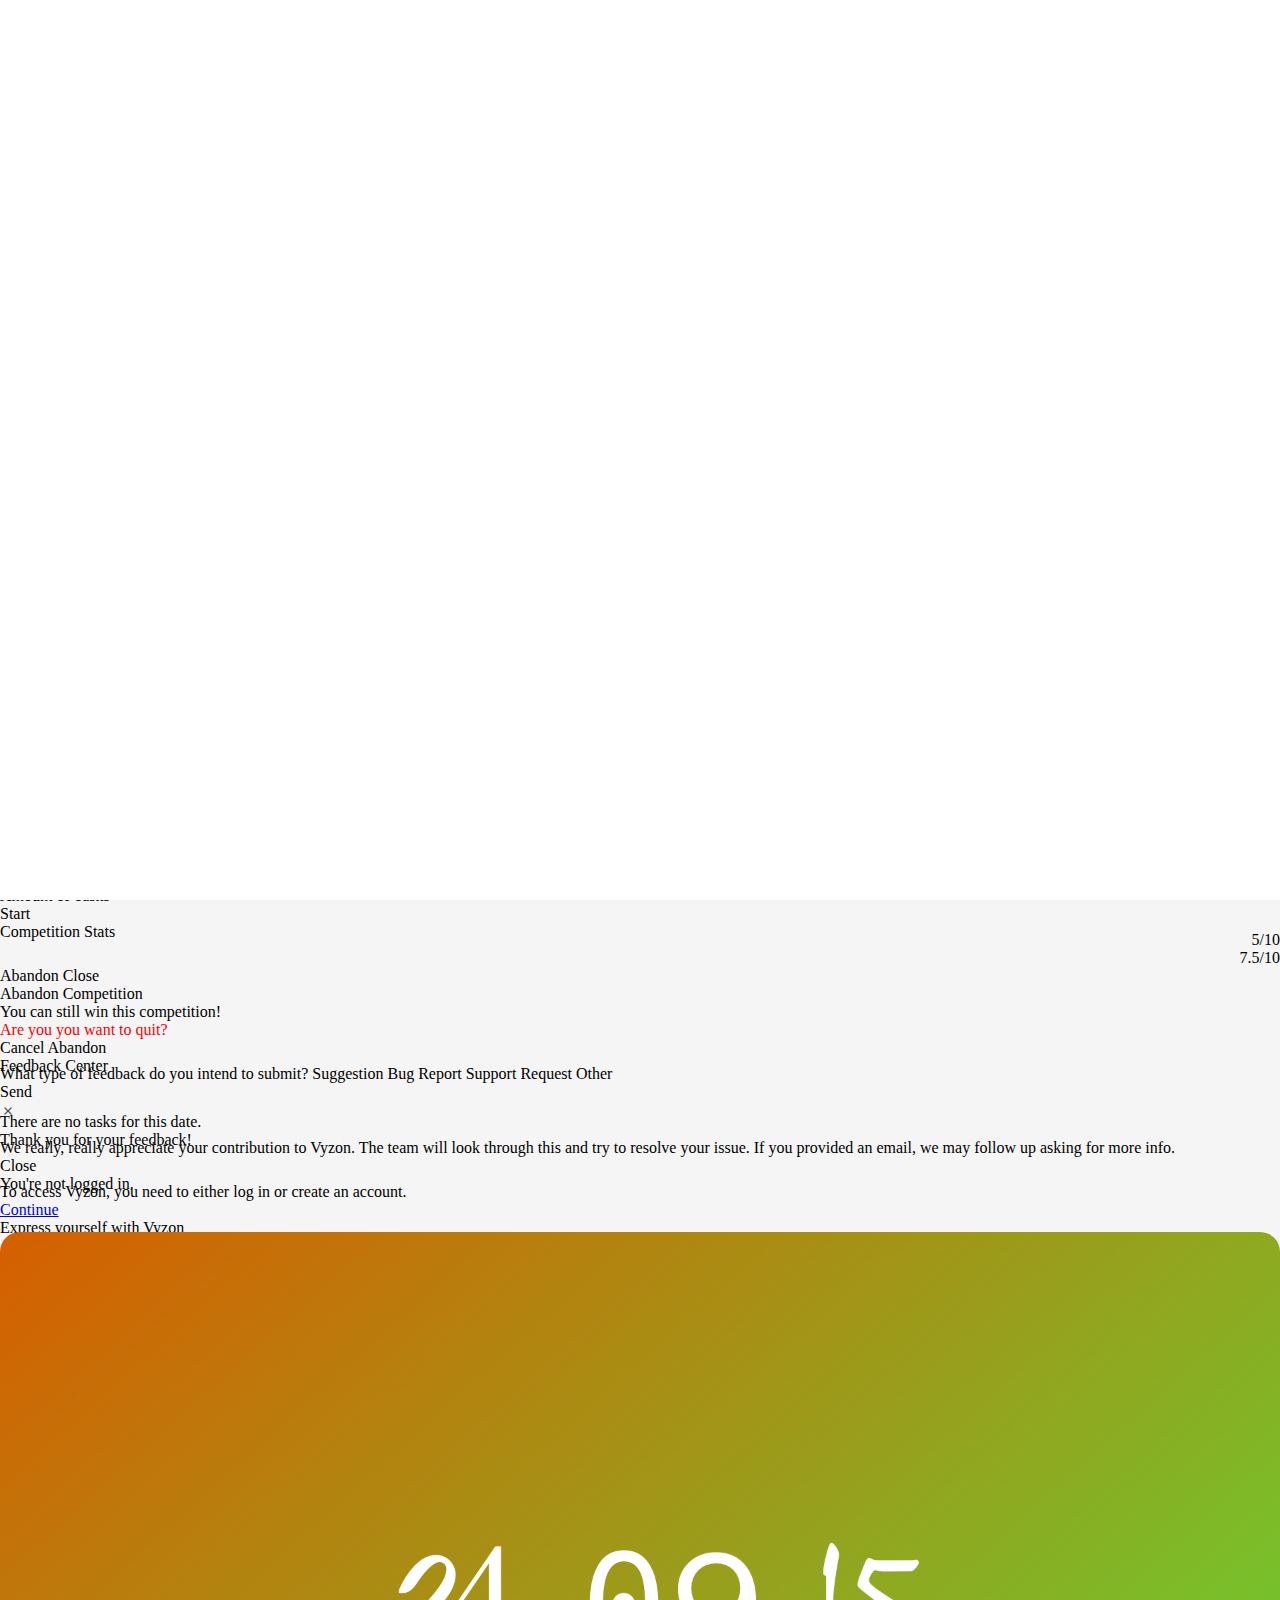
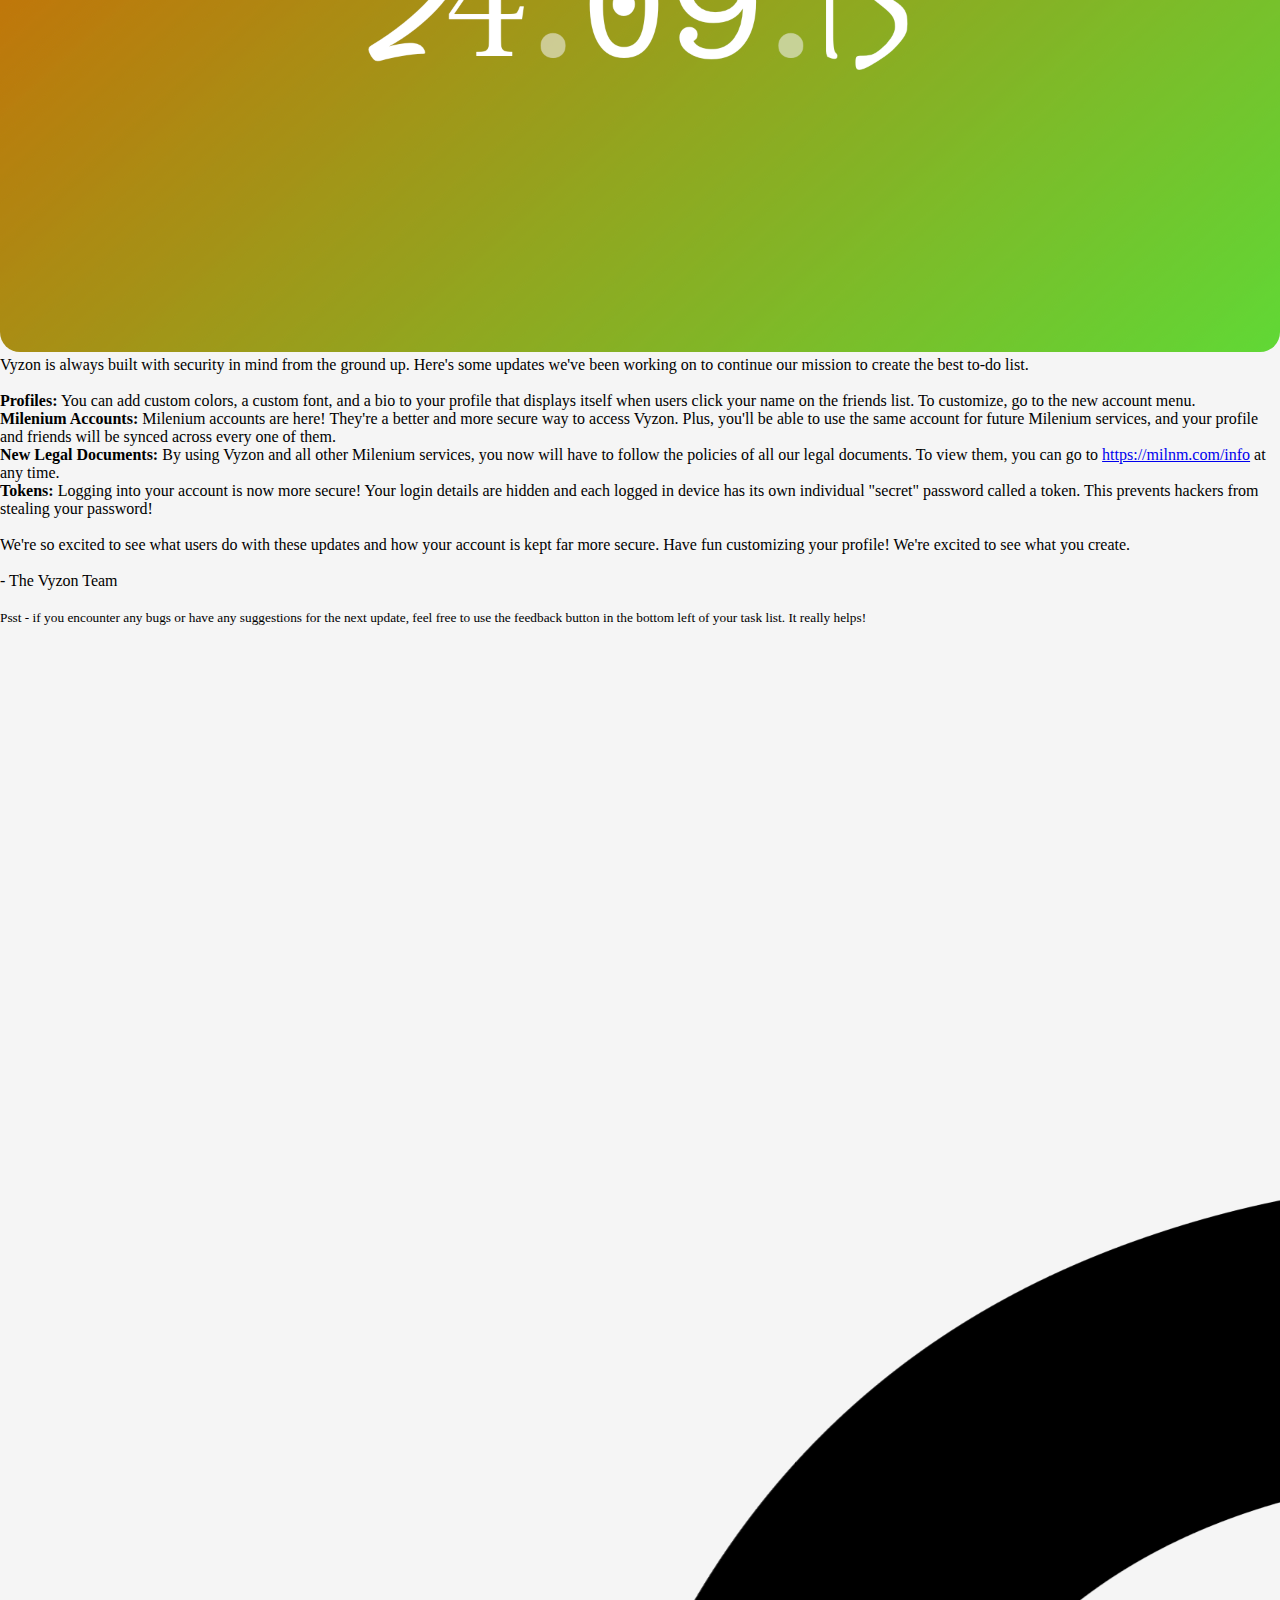
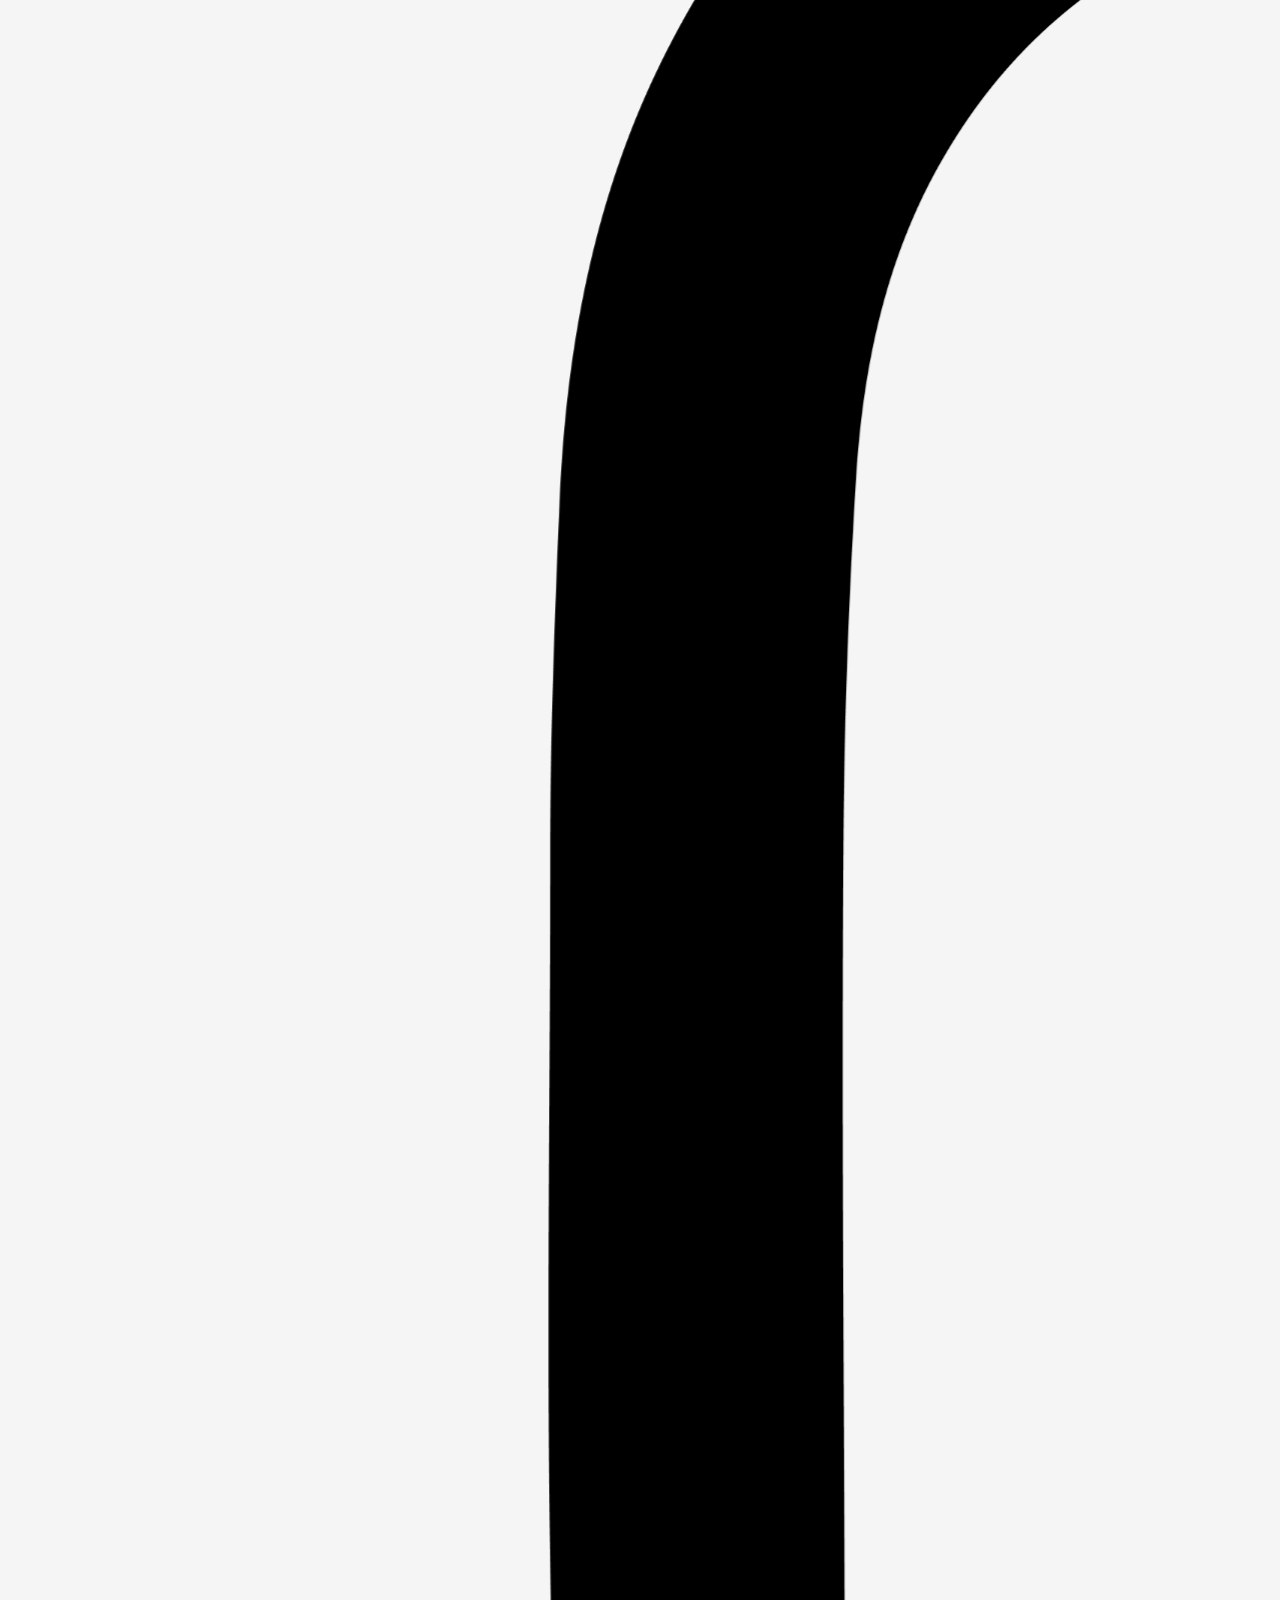
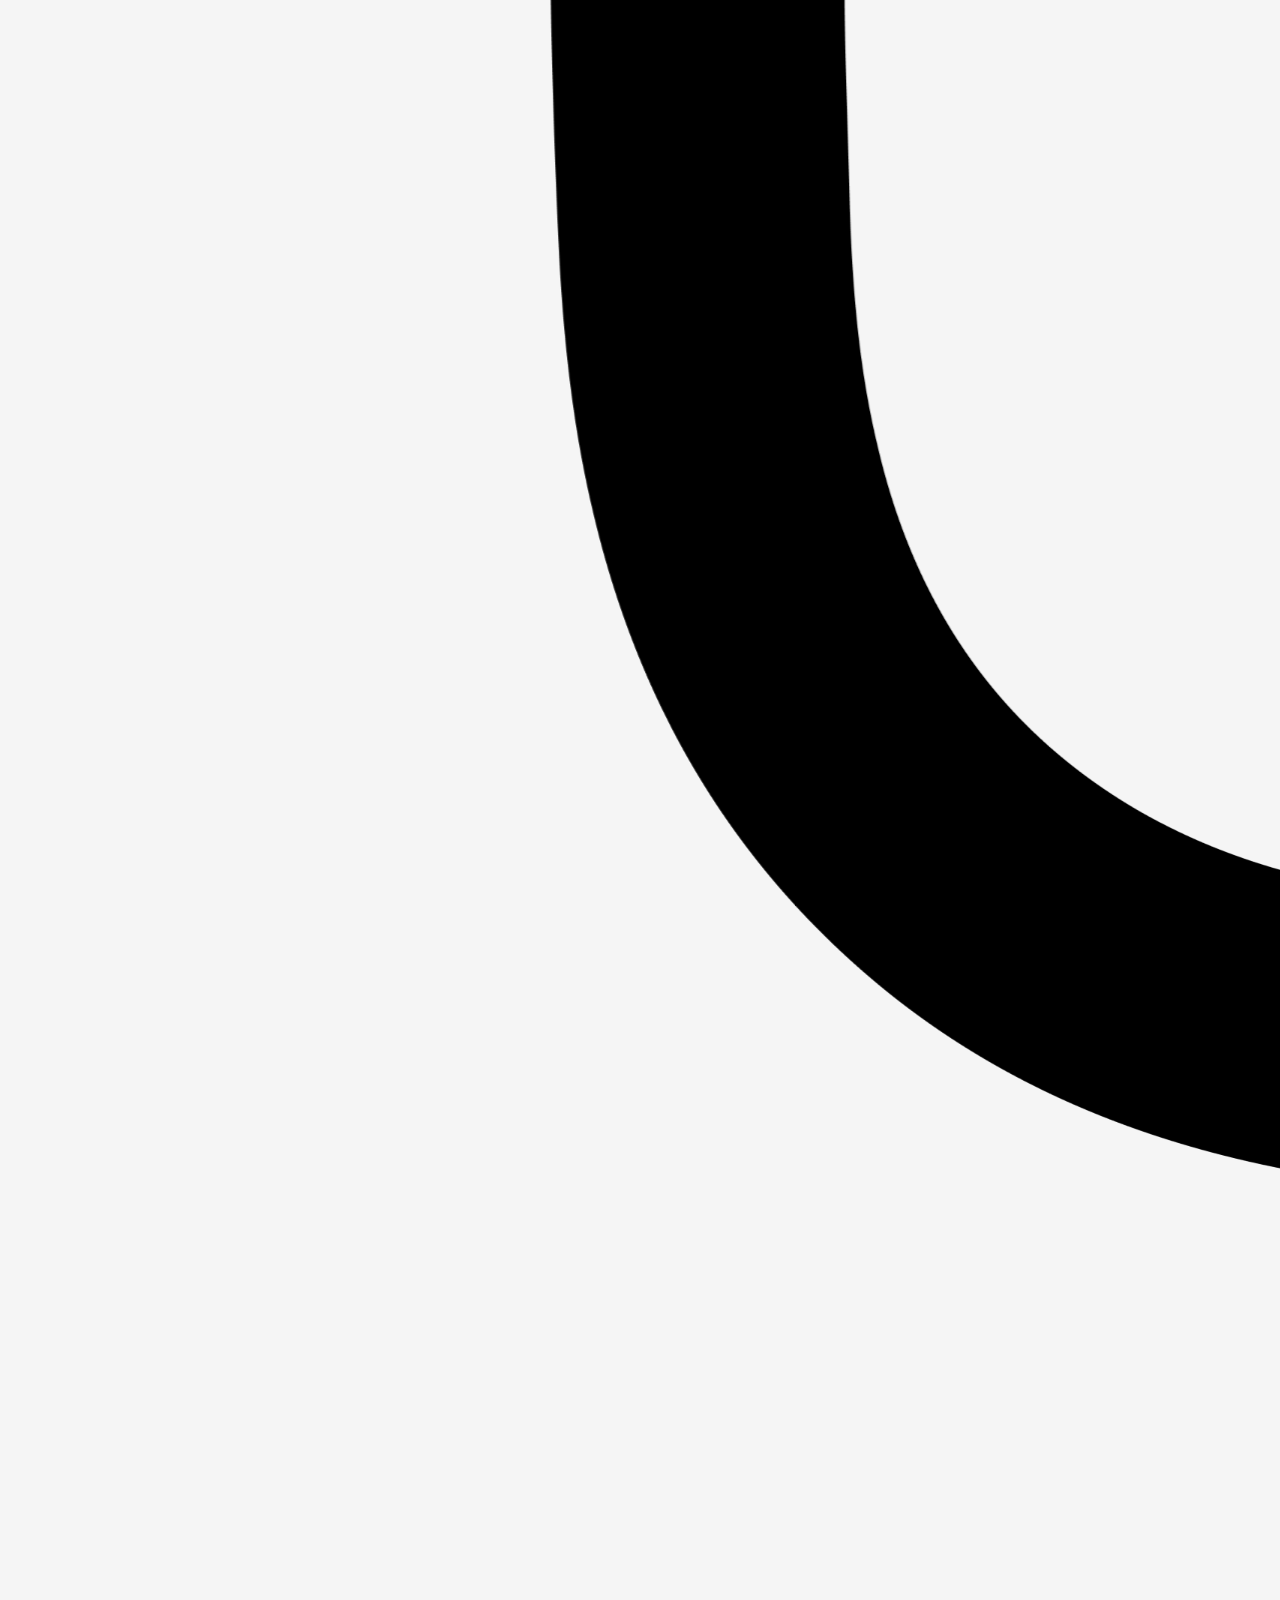
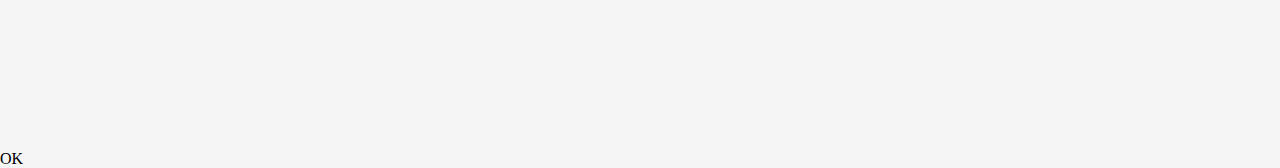
<file: index.html>
<!DOCTYPE html>
<html>
    <head>
        <link rel="preconnect" href="https://fonts.googleapis.com">
        <link rel="preconnect" href="https://fonts.gstatic.com" crossorigin>
        <link href="https://fonts.googleapis.com/css2?family=Roboto:ital,wght@0,100;0,300;0,400;0,500;0,700;0,900;1,100;1,300;1,400;1,500;1,700;1,900&display=swap" rel="stylesheet">
        <link rel="stylesheet" href="https://fonts.googleapis.com/css2?family=Material+Symbols+Rounded:opsz,wght,FILL,GRAD@20..48,100..700,0..1,-50..200" />
        <script type="importmap">
            {
                "imports": {
                    "@material/web/": "https://esm.run/@material/web/"
                }
            }
        </script>
        <script type="module">
            import '@material/web/all.js';
            import {styles as typescaleStyles} from '@material/web/typography/md-typescale-styles.js';
            document.adoptedStyleSheets.push(typescaleStyles.styleSheet);
        </script>
        <title>Vyzon</title>
        <link rel="stylesheet" id="styleelem" href="" />
        <meta name="viewport" content="width=device-width, initial-scale=1.0, maximum-scale=1.0, user-scalable=no" />
        <meta name="apple-mobile-web-app-title" content="Vyzon">
        <meta name="apple-mobile-web-app-capable" content="yes">
        <link rel="apple-touch-icon" href="/assets/images/nlogo.png">
        <link rel="icon" type="image/png" sizes="32x32" href="/assets/images/nfavicon-32x32.png?v=2">
        <link rel="icon" type="image/png" sizes="16x16" href="/assets/images/nfavicon-16x16.png?v=2">
        <link rel="icon" type="image/x-icon" href="/assets/images/nfavicon.ico?v=2">
        <meta name="apple-mobile-web-app-status-bar-style" content="black-translucent">
        <style>
            .openinfo {
                position: fixed;
                top: 0;
                left: 0;
                z-index: 10000;
                background: white;
                width: 100%;
                height: 100%;
            }
            @keyframes oipulse {
                0% {
                    transform: scale(100%);
                }
                50% {
                    transform: scale(110%);
                }
                100% {
                    transform: scale(100%);
                }
            }
        </style>
        <meta name="HandheldFriendly" content="true" />
        <style id="accentstyle"> /* Accents */
            :root {
                --vyzon-accent: rgb(4,159,161);
                --vyzon-accent-75: rgb(4,159,161,0.75);
                --vyzon-accent-50: rgb(4,159,161,0.75);
                --vyzon-accent-25: rgb(4,159,161,0.25);
                --vyzon-accent-15: rgb(4,159,161,0.15);
                --vyzon-accent-05: rgb(4,159,161,0.05);
            }
        </style>
        <style> /* Base Definition */
            :root {
                --md-sys-color-primary: var(--vyzon-accent);
                --md-sys-color-on-primary: var(--vyzon-text-on-accent);
                --md-sys-color-on-primary-container: var(--vyzon-text-hard);
                --md-sys-color-secondary-container: var(--vyzon-accent-25);
                --md-sys-color-on-secondary-container: var(--vyzon-text-hard);
                --md-sys-color-surface-container-high: var(--vyzon-bg-alt);
                --md-sys-color-surface-container-highest: var(--vyzon-accent-15);
                --md-sys-color-surface-container: var(--vyzon-bg-alt);
                --md-sys-color-surface: var(--vyzon-bg-alt);
                --md-sys-color-on-surface: var(--vyzon-text-hard);
                --md-sys-color-on-surface-variant: var(--vyzon-text);
                --md-sys-color-outline: var(--vyzon-text-hard);
                --md-sys-color-outline-variant: var(--vyzon-text-hard);
                --md-sys-color-tertiary-container: var(--vyzon-text-hard);
                --md-filled-button-label-text-color: var(--vyzon-text-on-accent);
                --md-dialog-container-color: var(--vyzon-bg-alt2);
                --md-primary-tab-container-color: var(--vyzon-bg-alt2);
            }
            md-filled-icon-button md-icon {
                color: var(--vyzon-text-on-accent);
            }
        </style>
        <style id="dmodestyle"> /* Dark Mode */
            :root {
                --vyzon-full-bg: rgba(30,30,30);
                --vyzon-bg: transparent;
                --vyzon-bg-alt: rgba(50,50,50);
                --vyzon-bg-alt2: rgb(25,25,25);
                --vyzon-outline: rgb(150,150,150);
                --vyzon-outline-hard: white;
                --vyzon-text: rgb(200,200,200);
                --vyzon-text-hard: white;
                --vyzon-text-soft: rgb(75,75,75);
                --vyzon-text-soft-alt: rgb(150,150,150);
                --vyzon-text-soft-alt-2: rgb(200,200,200);
                --vyzon-text-on-accent: rgb(255,255,255);
            }
            .taskswrapper::after {
                content: "";
                position: absolute;
                border-radius: 5000px;
                top: 175px;
                left: 50%;
            }
            .contentHolder::after {
                content: "";
                position: absolute;
                left: 50%;
                right: 50%;
                top: 25%;
            }
            .topmenu {
                border-bottom: 1px solid transparent;
            }
            .topmenu:after {
                content: "";
                bottom: -1px;
                left: 0;
                width: 100%;
                height: 1px;
                position: absolute;
                background: linear-gradient(90deg, var(--vyzon-accent-05), var(--vyzon-accent-75), var(--vyzon-accent-05))
            }
            .feedbtn md-icon {
                color: rgb(200, 130, 255);
            }
            @media (max-width: 700px) {
                :root {
                    --vyzon-full-bg: rgba(10,10,10);
                }
                .topmenu {
                    border-bottom: 1px solid transparent;
                }
                .topmenu::after {
                    background: transparent;
                }
            }
        </style>
        <style id="lmodestyle"> /* Light Mode */
            :root {
                --vyzon-full-bg: rgba(245,245,245);
                --vyzon-bg: rgb(255,255,255);
                --vyzon-bg-alt: rgb(255,255,255);
                --vyzon-bg-alt2: rgb(255,255,255);
                --vyzon-outline: rgb(200,200,200);
                --vyzon-outline-hard: black;
                --vyzon-text: rgb(75,75,75);
                --vyzon-text-hard: black;
                --vyzon-text-soft: rgb(75,75,75);
                --vyzon-text-soft-alt: rgb(100,100,100);
                --vyzon-text-soft-alt-2: rgb(150,150,150);
                --vyzon-text-on-accent: rgb(255,255,255);
            }
            .feedbtn {
                --md-fab-container-color: rgb(240,200,255);
            }
            .socials img {
                filter: invert(100%);
                -webkit-filter: invert(100%);
            }
        </style>
        <style id="profileStyle"></style>
    </head>
    <body>
        <div class="openinfo"></div>
        <div class="topmenu">
            <span style="position: relative">
                <md-icon-button class="menubtn" id="menu-anchor">
                    <md-icon>menu</md-icon>
                    <span id="friendRequests">1</span>
                </md-icon-button>
                <md-menu id="menu-menu" anchor="menu-anchor">
                    <md-menu-item>
                        <div slot="headline" onclick="document.getElementById('newVersion').show()">News</div>
                    </md-menu-item>
                    <md-menu-item>
                        <div slot="headline" onclick="friendListOpen()">Social</div>
                    </md-menu-item>
                    <md-menu-item>
                        <div slot="headline" onclick="document.getElementById('settings').show()">Settings</div>
                    </md-menu-item>
                </md-menu>
            </span>
            <h1 class="menutitle">
                Vyzon
                <span class="probox">
                    <span class="pro">PRO</span>
                </span>
                <span class="beta">TR</span>
                <span class="modeselect" style="position: relative" id="modeswitchanchor">
                    <span id="modeindicator">Tasks</span>
                    <md-menu id="modesmenu" anchor="modeswitchanchor">
                        <md-menu-item value="Tasks">
                            <div slot="headline" onclick="switchModes(0)">Tasks</div>
                        </md-menu-item>
                        <md-menu-item value="Calendar" onclick="switchModes(1)">
                            <div slot="headline">Calendar</div>
                        </md-menu-item>
                        <md-menu-item value="Whiteboard" onclick="switchModes(2)">
                            <div slot="headline">Whiteboard</div>
                        </md-menu-item>
                    </md-menu>
                    <button>
                        <md-icon>arrow_drop_down</md-icon>
                    </button>
                </span>
                
            </h1>
            <span style="position: relative">
                <md-icon-button id="acc-anchor" onclick="loadUserProfile()">
                    <md-icon>account_circle</md-icon>
                </md-icon-button>
            </span>
        </div>
        <div class="contentHolder" id="chTasks">
            <div class="content" id="content">
                <div class="taskswrapper">
                    <div class="tasks">
                        <md-filled-select class="listselect" onchange="listSwitch()" id="listselect">
                            <md-select-option selected value="0">
                                <div slot="headline">Main List</div>
                            </md-select-option>
                            <md-select-option value="new" id="newlist">
                                <div slot="headline"><i>Add new list...</i></div>
                            </md-select-option>
                            <md-select-option value="del" id="dellist">
                                <div slot="headline"><i>Delete list...</i></div>
                            </md-select-option>
                        </md-filled-select>
                        <button class="topbtn" onclick="reload2()">
                            <md-icon>refresh</md-icon>
                            <md-ripple></md-ripple>
                        </button>
                        <span class="notasks">You don't have any tasks on this list.</span>
                        <div id="taskholder"></div>
                        <md-circular-progress indeterminate class="loader" style="margin-top: 10px"></md-circular-progress>
                    </div>
                    <md-fab id="feedbtn" class="feedbtn" onclick="document.getElementById('sendFeedback').show()">
                        <md-icon slot="icon">feedback</md-icon>
                    </md-fab>
                    <md-fab class="addbtn" onclick="document.getElementById('addTask').show()">
                        <md-icon slot="icon">add</md-icon>
                    </md-fab>
                </div>
            </div>
            <div class="competition" id="competition">
                <md-ripple class="cripple"></md-ripple>
                <div class="stats" id="cstats" onclick="readyCompetition()">
                    <div class="indicator">
                        <div class="names">
                            <span>You</span>
                            <span id="user2name"></span>
                        </div>
                        <div class="progress">
                            <md-linear-progress id="bar1"></md-linear-progress>
                            <md-linear-progress id="bar2"></md-linear-progress>
                        </div>
                    </div>
                    <div class="cwl" id="win">You won!</div>
                    <div class="cwl" id="lose">You lost. :(</div>
                </div>
                <div class="winreveal" id="creveal" onclick="dismissCompetition()">
                    <span class="winname"><span id="winneruser"></span> won! <span class="cdismiss">Click</span><span class="tdismiss">Tap</span> to dismiss.</span>
                    <md-ripple></md-ripple>
                </div>
            </div>
        </div>
        <div class="contentHolder" id="chCalendar">
            <div class="content">
                <div class="monthname">
                    <span><span id="mnmonth"></span> <span id="mnyear"></span></span>
                    <div class="forwardbackbuttons">
                        <md-outlined-icon-button id="msbackwardbtn" onclick="switchMonth()">
                            <md-icon>chevron_backward</md-icon>
                        </md-outlined-icon-button>
                        <md-outlined-icon-button id="msforwardbtn" onclick="switchMonth()">
                            <md-icon>chevron_forward</md-icon>
                        </md-outlined-icon-button>
                    </div>
                </div>
                <div class="weeknames wlarge">
                    <div class="weekname">Sunday</div>
                    <div class="weekname">Monday</div>
                    <div class="weekname">Tuesday</div>
                    <div class="weekname">Wednesday</div>
                    <div class="weekname">Thursday</div>
                    <div class="weekname">Friday</div>
                    <div class="weekname">Saturday</div>
                </div>
                <div class="weeknames wsmall">
                    <div class="weekname">sun</div>
                    <div class="weekname">mon</div>
                    <div class="weekname">tue</div>
                    <div class="weekname">wed</div>
                    <div class="weekname">thu</div>
                    <div class="weekname">fri</div>
                    <div class="weekname">sat</div>
                </div>
                <div id="calendargrid"></div>
            </div>
        </div>
        <div class="contentHolder" id="chWhiteboard">
            <div class="content">
                <span class="notaskswhiteboard" id="whiteboardlistsempty">You have no tasks.</span>
                <div id="whiteboardcontent"></div>
            </div>
        </div>
        <md-dialog id="addTask">
            <div slot="headline">Create a task</div>
            <form slot="content" id="addTaskForm" onsubmit="event.preventDefault(); addNewTask(); return false">
                <div class="group desc">
                    <span class="ntaskicon"><md-icon>article</md-icon></span>
                    <md-outlined-text-field
                        id="tasknamefield"
                        class="field"
                        label="Name"
                        required
                        error-text="Please add a task name">
                    </md-outlined-text-field>
                </div>
                <div class="group desc">
                    <span class="ntaskicon"><md-icon>calendar_month</md-icon></span>
                    <md-outlined-text-field
                        id="taskdatefield"
                        type="date"
                        class="field"
                        label="Date">
                    </md-outlined-text-field>
                </div>
                <div class="group">
                    <span class="ntaskicon descicon"><md-icon>description</md-icon></span>
                    <md-outlined-text-field
                        id="taskdescfield"
                        type="textarea"
                        class="field desc"
                        label="Description"
                        style="margin-bottom: 10px">
                    </md-outlined-text-field>
                </div>
                <div class="group">
                    <span class="ntaskicon descicon"><md-icon>repeat</md-icon></span>
                    <md-outlined-select
                        id="taskrepeatfield"
                        class="field"
                        style="margin-bottom: 10px; width: 100%">
                        <md-select-option selected value="0">Do Not Repeat</md-select-option>
                        <md-select-option value="1">Repeat Daily</md-select-option>
                        <md-select-option value="7">Repeat Weekly</md-select-option>
                        <md-select-option value="30">Repeat Monthly</md-select-option>
                        <md-select-option value="365">Repeat Yearly</md-select-option>
                    </md-outlined-select>
                </div>
                <label style="display: flex; gap: 6px; align-items: center; font-size: 16px">
                    <md-checkbox id="taskpriorityfield"></md-checkbox>
                    Priority
                </label>
            </form>
            <div slot="actions">
                <md-filled-button form="addTaskForm">Create</md-filled-button>
            </div>
        </md-dialog>
        <md-dialog id="editTask">
            <div slot="headline">Edit task</div>
            <form slot="content" id="editTaskForm" onsubmit="event.preventDefault(); finalizeTaskEdit(document.getElementById('etempid')); return false">
                <span id="etempid"></span>
                <div class="group desc">
                    <span class="ntaskicon"><md-icon>article</md-icon></span>
                    <md-outlined-text-field
                        id="etasknamefield"
                        class="field"
                        label="Name"
                        required
                        error-text="Please add a task name">
                    </md-outlined-text-field>
                </div>
                <div class="group desc">
                    <span class="ntaskicon"><md-icon>calendar_month</md-icon></span>
                    <md-outlined-text-field
                        id="etaskdatefield"
                        type="date"
                        class="field"
                        label="Date">
                    </md-outlined-text-field>
                </div>
                <div class="group">
                    <span class="ntaskicon descicon"><md-icon>description</md-icon></span>
                    <md-outlined-text-field
                        id="etaskdescfield"
                        type="textarea"
                        class="field desc"
                        label="Description"
                        style="margin-bottom: 10px">
                    </md-outlined-text-field>
                </div>
                <div class="group">
                    <span class="ntaskicon descicon"><md-icon>repeat</md-icon></span>
                    <md-outlined-select
                        id="etaskrepeatfield"
                        class="field"
                        style="margin-bottom: 10px; width: 100%">
                        <md-select-option selected value="0">Do Not Repeat</md-select-option>
                        <md-select-option value="1">Repeat Daily</md-select-option>
                        <md-select-option value="7">Repeat Weekly</md-select-option>
                        <md-select-option value="30">Repeat Monthly</md-select-option>
                        <md-select-option value="365">Repeat Yearly</md-select-option>
                    </md-outlined-select>
                </div>
                <label style="display: flex; gap: 6px; align-items: center; font-size: 16px">
                    <md-checkbox id="etaskpriorityfield"></md-checkbox>
                    Priority
                </label>
            </form>
            <div slot="actions">
                <md-text-button class="delpasswordbtn" onclick="document.getElementById('editTask').close(); deleteTask(document.getElementById('etempid').textContent)">Delete</md-text-button>
                <md-filled-button form="editTaskForm">Save</md-filled-button>
            </div>
        </md-dialog>
        <md-dialog id="addList">
            <div slot="headline">Create a list</div>
            <form slot="content" id="addListForm" onsubmit="event.preventDefault(); addNewList(); return false">
                <md-outlined-text-field
                    id="listnamefield"
                    class="field"
                    label="List Name"
                    required
                    error-text="Please add a list name"
                    style="margin-bottom:5px;">
                </md-outlined-text-field>
                <label>Share with friend...</label>
                <md-outlined-select
                    class="field"
                    id="listuserfield"
                    style="width: 100%;">
                </md-outlined-select>
            </form>
            <div slot="actions">
                <md-filled-button form="addListForm">Create</md-filled-button>
            </div>
        </md-dialog>
        <md-dialog id="delList">
            <div slot="headline">Delete a list</div>
            <form slot="content" id="delListForm" onsubmit="event.preventDefault(); deleteList(); return false">
                <md-outlined-select id="dellistselectfield" required error-text="Please specify a list" style="width:100%">
                    <md-select-option selected disabled>
                        <div slot="headline">Select an option...</div>
                    </md-select-option>
                </md-outlined-select>
            </form>
            <div slot="actions">
                <md-filled-button form="delListForm">Delete</md-filled-button>
            </div>
        </md-dialog>
        <md-dialog id="accountInfo">
            <div slot="headline">
                <md-icon-button onclick="editProfile()" class="reloadbtn"><md-icon>edit</md-icon></md-icon-button>
                <span id="usernameacc"></span>
            </div>
            <form slot="content" id="accountModal" onsubmit="event.preventDefault(); document.getElementById('accountInfo').close(); return false">
            </form>
            <div slot="actions">
                <md-text-button onclick="logOut()">Log Out</md-text-button>
                <md-filled-button form="accountModal">Close</md-filled-button>
            </div>
        </md-dialog>
        <md-dialog id="profile">
            <div slot="headline">
                <span id="pfusername"></span>
                <md-filled-icon-button id="profilebtn" onclick="profileBtn()" class="profilebtn"><md-icon></md-icon></md-filled-icon-button>
            </div>
            <form slot="content" id="profileForm" onsubmit="event.preventDefault(); document.getElementById('profile').close()">
                <span id="pfabtme"></span>
                <div class="accountoptions" id="accountoptions">
                    <div class="colorOption">
                        <input type="color" class="editColor" id="colorInputPrimary" />
                        <label for="colorInputPrimary">Primary</label>
                    </div>
                    <div class="colorOption">
                        <input type="color" class="editColor" id="colorInputSecondary" />
                        <label for="colorInputSecondary">Secondary</label>
                    </div>
                    <div class="colorOption">
                        <input type="text" class="editFont" id="fontInput" />
                        <label for="fontInput">Font</label>
                    </div>
                </div>
            </form>
            <div slot="actions">
                <md-text-button onclick="resetColors()" id="resetColorBtn">Reset</md-text-button>
                <md-text-button form="profileForm">Close</md-text-button>
            </div>
        </md-dialog>
        <md-dialog id="friendList">
            <div slot="headline">Social</div>
            <div slot="content">
                <form class="group" onsubmit="event.preventDefault(); addFriend(); return false">
                    <md-outlined-text-field
                        id="addfriendfield"
                        type="text"
                        class="field"
                        label="Add a friend by username..."
                        required
                        oninput="event.target.value = event.target.value.toLowerCase()"
                        autocomplete="off">
                    </md-outlined-text-field>
                    <md-filled-button class="friendadd" id="friendaddbtn"><md-icon>add</md-icon></md-filled-button>
                </form>
                <span class="ferror" id="ferror"></span>
                <div class="requests">
                    <span class="sectionhead">Pending Requests</span>
                    <span class="roaster" id="roast1"></span>
                    <div class="floaddiv">
                    </div>
                    <div id="finc"></div>
                    <div id="fout"></div>
                </div>
                <div class="friends">
                    <span class="sectionhead">Your Friends</span>
                    <span class="roaster" id="roast2"></span>
                    <div class="floaddiv">
                    </div>
                    <div id="friendRows"></div>
                </div>
            </div>
        </md-dialog>
        <md-dialog id="settings">
            <div slot="headline">
                <span style="flex: 1;">Settings</span>
                <md-icon-button onclick="event.preventDefault();event.target.parentElement.parentElement.close()">
                    <md-icon>close</md-icon>
                </md-icon-button>
            </div>
            <div id="settingsContent" slot="content">
                <md-tabs id="settingsOptions">
                    <md-primary-tab>
                        <md-icon slot="icon">settings</md-icon>
                        General
                    </md-primary-tab>
                    <md-primary-tab>
                        <md-icon slot="icon">palette</md-icon>
                        Appearance
                    </md-primary-tab>
                </md-tabs>
                <div id="settingsGroup0" class="settingsGroup" style="display: initial">
                    <label class="switch">
                        <span class="switchlabel">Allow Friend Requests</span>
                        <md-switch id="setting1" selected onchange="setSetting(1, event.target.selected)"></md-switch>
                    </label>
                    <label class="switch">
                        <span class="switchlabel">Enable Feedback</span>
                        <md-switch id="setting2" selected onchange="setSetting(2, event.target.selected)"></md-switch>
                    </label>
                    &copy; 2024 <a href="https://milnm.com">Milenium</a>. All rights reserved.
                </div>
                <div id="settingsGroup1" class="settingsGroup">
                    <label class="switch">
                        <span class="switchlabel">Dark Mode</span>
                        <md-switch id="setting0" onchange="setSetting(0, event.target.selected)"></md-switch>
                    </label>
                    <div id="colorHolder">
                        <button class="colorIcon"
                        onclick="switchColor('4,159,161')"
                        style="background: rgb(4,159,161)"></button>
                        <button class="colorIcon"
                        onclick="switchColor('255,0,0')"
                        style="background: rgb(255,0,0)"></button>
                        <button class="colorIcon"
                        onclick="switchColor('0,0,255')"
                        style="background: rgb(0,0,255)"></button>
                        <button class="colorIcon"
                        onclick="switchColor('0,255,255')"
                        style="background: rgb(0,255,255)"></button>
                        <button class="colorIcon"
                        onclick="switchColor('255,150,255')"
                        style="background: rgb(255,150,255)"></button>
                        <button class="colorIcon"
                        onclick="switchColor('150,200,150')"
                        style="background: rgb(150,200,150)"></button>
                        <button class="colorIcon"
                        onclick="switchColor('255,100,50')"
                        style="background: rgb(255,100,50)"></button>
                        <button class="colorIcon"
                        onclick="switchColor('168,112,53')"
                        style="background: rgb(168,112,53)"></button>
                        <button class="colorIcon"
                        onclick="switchColor('150,0,150')"
                        style="background: rgb(150,0,150)"></button>
                        <button class="colorIcon"
                        onclick="switchColor('255,0,255')"
                        style="background: rgb(255,0,255)"></button>
                        <button class="colorIcon"
                        onclick="switchColor('150,150,150')"
                        style="background: rgb(150,150,150)"></button>
                    </div>
                    Even more beautiful colors are coming soon, stay tuned!
                </div>
            </div>
            <div slot="actions">
                <md-filled-button onclick="logOut();">Log Out</md-filled-button>
            </div>
        </md-dialog>
        <md-dialog id="startCompetition">
            <div slot="headline">Start Competition</div>
            <form slot="content" id="startCompetitionForm" onsubmit="event.preventDefault(); startCompetition(); return false">
                <label>Friend to Compete Against</label>
                <div class="cfields" style="display: flex; gap: 10px; margin-bottom: 10px">
                    <md-outlined-select
                        id="ctaskAgainst"
                        style="width: 100%;"
                        required>
                    </md-outlined-select>
                </div>
                <label>Amount of Tasks</label>
                <md-slider
                    labeled
                    min="3"
                    max="50"
                    value="25"
                    id="tasksAmount"
                    style="width: 100%">
                </md-slider>
                <span class="ferror" id="cferror"></span>
            </form>
            <div slot="actions">
                <md-filled-button form="startCompetitionForm">Start</md-filled-button>
            </div>
        </md-dialog>
        <md-dialog id="competitionStats">
            <div slot="headline">Competition Stats</div>
            <div slot="content">
                <label id="cname1"></label>
                <md-linear-progress id="sbar1" value="0.5" class="compstatbar"></md-linear-progress>
                <label class="numstat" id="nstat1">5/10</label>
                <label id="cname2"></label>
                <md-linear-progress id="sbar2" value="0.75" class="compstatbar"></md-linear-progress>
                <label class="numstat" id="nstat2">7.5/10</label>
            </div>
            <div slot="actions">
                <md-text-button onclick="openAbandonCompetition()" id="abandonBtn">Abandon</md-text-button>
                <md-filled-button onclick="document.getElementById('competitionStats').close();">Close</md-filled-button>
            </div>
        </md-dialog>
        <md-dialog id="abandonCompetition">
            <div slot="headline">Abandon Competition</div>
            <form slot="content" id="abandonCompetitionForm" onsubmit="event.preventDefault(); abandonCompetition(); return false">
                <div class="desc">You can still win this competition!</div>
                <div style="color: red">Are you you want to quit?</div>
            </form>
            <div slot="actions">
                <md-filled-button onclick="event.preventDefault(); document.getElementById('abandonCompetition').close();">Cancel</md-filled-button>
                <md-text-button form="abandonCompetitionForm" class="delpasswordbtn" id="abandonBtn">Abandon</md-filled-button>
            </div>
        </md-dialog>
        <md-dialog id="sendFeedback">
            <div slot="headline">Feedback Center</div>
            <form slot="content" id="sendFeedbackForm" onsubmit="event.preventDefault(); sendFeedback(); return false">
                What type of feedback do you intend to submit?
                <md-outlined-select required id="fType" onchange="feedbackEmail()">
                    <md-select-option value="suggestion">Suggestion</md-select-option>
                    <md-select-option value="bug">Bug Report</md-select-option>
                    <md-select-option value="support">Support Request</md-select-option>
                    <md-select-option value="other">Other</md-select-option>
                </md-outlined-select>
                <md-outlined-text-field id="fEmail"
                    placeholder="Email (Optional)"
                    class="desc"
                    type="email">
                </md-outlined-text-field>
                <md-outlined-text-field id="fTitle"
                    placeholder="Title"
                    class="desc"
                    required>
                </md-outlined-text-field>
                <md-outlined-text-field id="fText"
                    placeholder="Tell us your feedback..."
                    class="desc"
                    type="textarea"
                    rows="4"
                    required>
                </md-outlined-text-field>
            </form>
            <div slot="actions">
                <md-filled-button form="sendFeedbackForm">Send</md-filled-button>
            </div>
        </md-dialog>
        <md-dialog id="calendartasks">
            <div slot="headline">
                <span style="flex: 1;" id="calendarmodaldate"></span>
                <md-icon-button onclick="event.preventDefault();event.target.parentElement.parentElement.close()">
                    <md-icon>close</md-icon>
                </md-icon-button>
            </div>
            <div slot="content">
                <span id="nodatetasks">There are no tasks for this date.</span>
                <div id="calendartasksholder"></div>
            </div>
        </md-dialog>
        <md-dialog id="sendFeedbackConfirm">
            <div slot="headline">Thank you for your feedback!</div>
            <div slot="content">
                <div>We really, really appreciate your contribution to Vyzon. The team will look through this and try to resolve your issue. If you provided an email, we may follow up asking for more info.</div>
            </div>
            <div slot="actions">
                <md-filled-button onclick="document.getElementById('sendFeedbackConfirm').close()">Close</md-filled-button>
            </div>
        </md-dialog>

        <md-dialog id="loginNotice" onclose="event.preventDefault()">
            <div slot="headline">You're not logged in.</div>
            <div slot="content">
                <div>To access Vyzon, you need to either log in or create an account.</div>
            </div>
            <div slot="actions">
                <a class="notlink" href="https://milnm.com/auth.html?url=dnl6b24uYXBw"><md-filled-button>Continue</md-filled-button></a>
            </div>
        </md-dialog>

        <md-dialog id="newVersion" onclose="localStorage.setItem('modalVersion', Version.slice(0, 7))">
            <div slot="headline">Express yourself with Vyzon</div>
            <div slot="content" id="nVContent">
                <img src="/assets/images/image2.png" width="100%" draggable="false" style="border-radius:20px;margin-top: 5px" />
                <p>Vyzon is always built with security in mind from the ground up. Here's some updates we've been working on to continue our mission to create the best to-do list.</p>
                <br>
                <p><b>Profiles:</b> You can add custom colors, a custom font, and a bio to your profile that displays itself when users click your name on the friends list. To customize, go to the new account menu.</p>
                <p><b>Milenium Accounts:</b> Milenium accounts are here! They're a better and more secure way to access Vyzon. Plus, you'll be able to use the same account for future Milenium services, and your profile and friends will be synced across every one of them.</p>
                <p><b>New Legal Documents:</b> By using Vyzon and all other Milenium services, you now will have to follow the policies of all our legal documents. To view them, you can go to <a href="https://milnm.com/info">https://milnm.com/info</a> at any time.</p>
                <p><b>Tokens:</b> Logging into your account is now more secure! Your login details are hidden and each logged in device has its own individual "secret" password called a token. This prevents hackers from stealing your password!</p>
                <br>
                <p>We're so excited to see what users do with these updates and how your account is kept far more secure. Have fun customizing your profile! We're excited to see what you create.</p>
                <br>
                <p>- The Vyzon Team</p>
                <br>
                <p><small>Psst - if you encounter any bugs or have any suggestions for the next update, feel free to use the feedback button in the bottom left of your task list. It really helps!</small></p>
            </div>
            <div slot="actions">
                <div class="socials">
                    <md-icon-button><img src="/assets/images/in.png" /></md-icon-button>
                    <md-icon-button><img src="/assets/images/yt.png" /></md-icon-button>
                    <md-icon-button><img src="/assets/images/x.png" /></md-icon-button>
                </div>
                <md-filled-button onclick="document.getElementById('newVersion').close();">OK</md-filled-button>
            </div>
        </md-dialog>
    </body>

    <script>
        Version = "24.09.2.1";
        if (window.matchMedia && window.matchMedia('(prefers-color-scheme: dark)').matches) {
            document.getElementById("lmodestyle").media = "max-width: 1px";
            document.getElementById("dmodestyle").media = "";
            document.querySelector(".openinfo").style.background = "black";
        }
        if (Version.includes("T")) {
            document.querySelector(".beta").style.display = "flex";
        } else {
            document.querySelector(".beta").style.display = "none";
        }
        document.getElementById("styleelem").href = "/assets/script/styles.css?v=" + Version;
        window.onload = function () {
            const params = new URL(location).searchParams;
            if (params.get("code") == undefined) {
                if (localStorage.getItem("token") == null) {
                    if (localStorage.getItem("password") == null) {
                        document.getElementById("loginNotice").show();
                    } else {
                        location = "https://milnm.com/auth.html?url=dnl6b24uYXBw&migrate=" + btoa(JSON.stringify({"Username":localStorage.getItem("username"),"Password":localStorage.getItem("password")}))
                    }
                } else {
                    if (localStorage.getItem('modalVersion') != Version.slice(0, 7)) {
                        document.getElementById('newVersion').show();
                    }
                    var statusReturn = apiRequest("+https://api.milnm.com/account/validatetoken", "POST", true, localStorage.getItem("token"));
                    statusReturn.then(function (name) {
                        localStorage.setItem("username", name);
                        document.getElementById("usernameacc").textContent = localStorage.getItem("username");
                        var scpt = document.createElement("script");
                        scpt.src = "/assets/script/script.js?v=" + Version;
                        document.body.appendChild(scpt);
                    })
                }
            } else {
                localStorage.setItem("token", params.get("code"));
                location = "/"
            }
        }
        // API
        function apiRequest(endpoint, type, async, send, withstatus) {
            return new Promise((resolve, reject) => {
                const xhr = new XMLHttpRequest();
                if (endpoint.charAt(0) == "+") {
                    xhr.open(type, endpoint.substring(1), async);
                } else {
                    xhr.open(type, "https://api.vyzon.app/" + endpoint, async);
                }
                xhr.setRequestHeader("token", localStorage.getItem("token"));
                xhr.onload = function () {
                    if (withstatus) {
                        try {
                            resolve({
                                "data": JSON.parse(xhr.response),
                                "status": xhr.status
                            });
                        } catch {
                            resolve({
                                "data": xhr.response,
                                "status": xhr.status
                            });
                        }
                    } else {
                        try {
                            resolve(JSON.parse(xhr.response))
                        } catch {
                            resolve(xhr.response);
                        }
                    }
                }
                xhr.onerror = function () {
                    reject(new Error(`Client error.`));
                }
                xhr.send(send);
            })
        }

        function logOut() {
            localStorage.clear();
            location.reload();
        }
    </script>
</html>
</file>
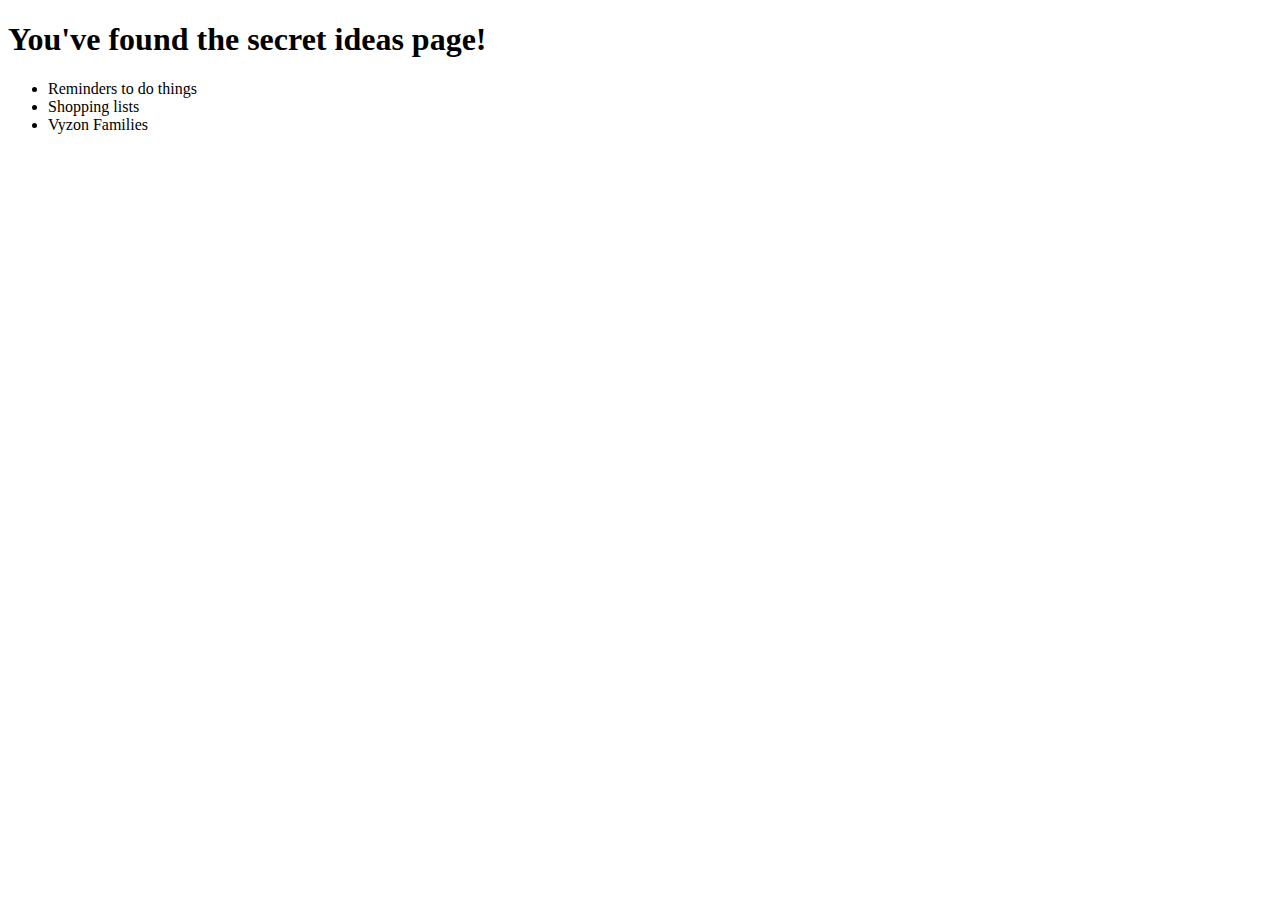
<file: ideas.html>
<!DOCTYPE html>
<html>
    <head>
        <title>Ideas</title>
    </head>
    <body>
        <h1>You've found the secret ideas page!</h1>
        <ul>
            <li>Reminders to do things</li>
            <li>Shopping lists</li>
            <li>Vyzon Families</li>
        </ul>
    </body>
</html>
</file>
